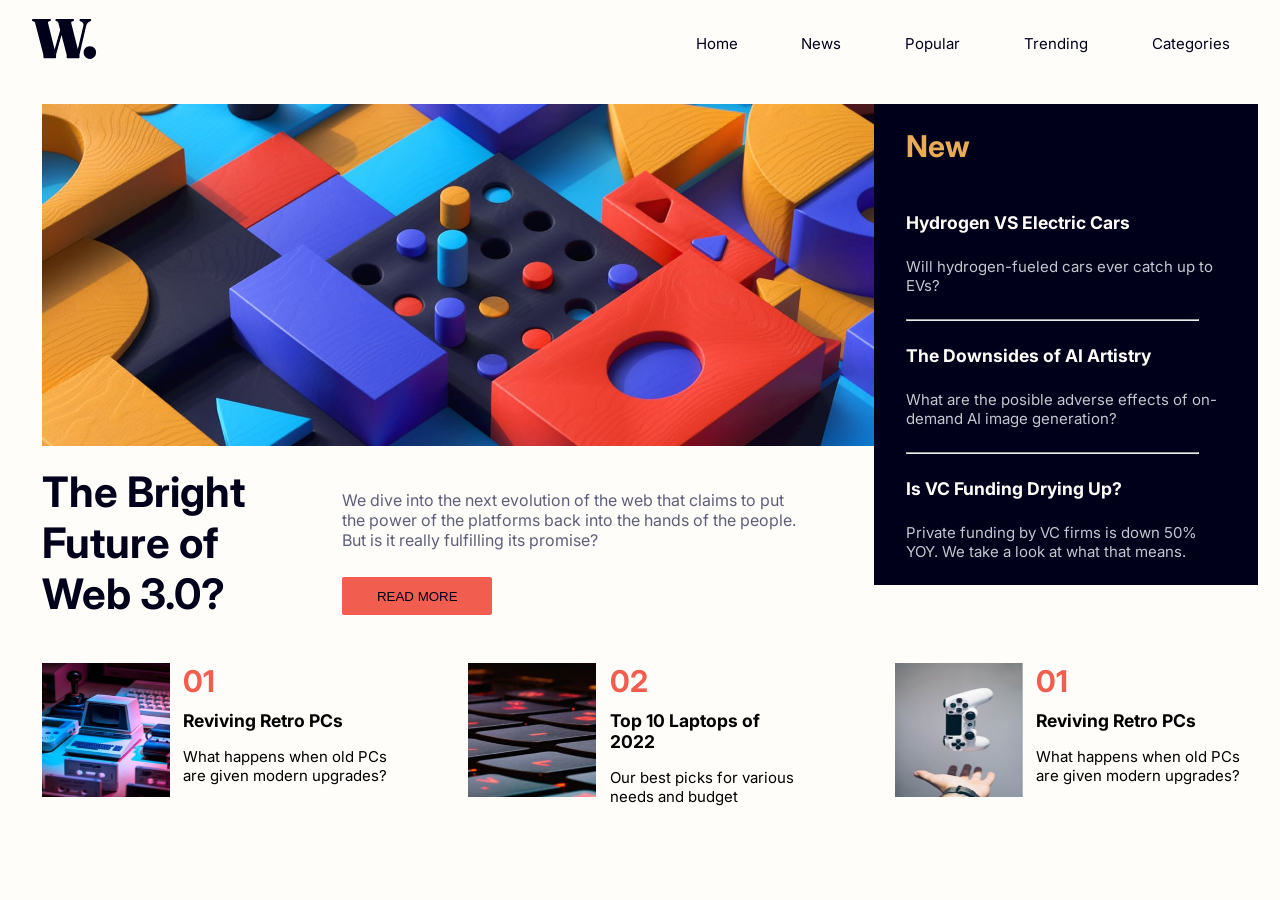
<file: index.html>
<!DOCTYPE html>
<html lang="en">
<head>
    <meta charset="UTF-8">
    <meta name="viewport" content="width=device-width, initial-scale=1.0">
    <link rel="stylesheet" href="style.css">
    <link rel="icon" type="image/png" sizes="32x32" href="./assets/images/favicon-32x32.png">
    <title>News Blog</title>
</head>
<body>
    <!--header/navigation bar-->
    <nav>
        <div class="nav-left">
            <svg width="65" height="40" xmlns="http://www.w3.org/2000/svg"><path d="M23.016 39.2c.317 0 .574-.093.77-.28.196-.187.294-.457.294-.812v-1.82c0-.448.033-.84.098-1.176.065-.336.145-.663.238-.98l5.09-18.122 4.822 18.57c.112.384.193.682.243.895l.023.099c.047.215.07.453.07.714v1.82c0 .355.098.625.294.812.196.187.453.28.77.28h10.696c.299 0 .55-.093.756-.28.205-.187.308-.457.308-.812v-1.82c0-.373.023-.705.07-.994.047-.29.135-.677.266-1.162L54.04 7.224c.299-1.25.765-2.254 1.4-3.01.635-.756 1.363-1.311 2.184-1.666l.672-.308c.336-.168.574-.331.714-.49.14-.159.21-.369.21-.63 0-.336-.117-.607-.35-.812C58.637.103 58.287 0 57.82 0h-8.904c-.467 0-.817.103-1.05.308-.233.205-.35.476-.35.812 0 .261.06.471.182.63.121.159.313.303.574.434l.616.224c1.12.41 1.871.999 2.254 1.764s.453 1.661.21 2.688l-5.535 23.486-6.477-25.81c-.133-.58-.17-1.018-.11-1.31l.026-.104c.093-.29.317-.49.672-.602l1.232-.336c.299-.112.518-.257.658-.434a.986.986 0 0 0 .21-.63c0-.355-.112-.63-.336-.826C41.468.098 41.122 0 40.656 0H24.78c-.448 0-.789.098-1.022.294-.233.196-.35.471-.35.826 0 .224.06.415.182.574.121.159.322.294.602.406l1.176.42c.261.093.462.243.602.448.14.205.294.607.462 1.204l1.751 6.742-5.553 19.475L16.128 4.48c-.147-.49-.194-.898-.14-1.223l.028-.135c.093-.345.327-.574.7-.686l1.456-.336c.504-.168.756-.504.756-1.008 0-.336-.112-.602-.336-.798C18.368.098 18.022 0 17.556 0H1.344C.896 0 .56.098.336.294.112.49 0 .756 0 1.092c0 .224.056.434.168.63.112.196.29.35.532.462l1.232.392c.355.13.625.308.812.532.187.224.345.579.476 1.064l7.84 30.408c.112.43.191.751.238.966.047.215.07.462.07.742v1.82c0 .355.103.625.308.812.205.187.467.28.784.28h10.556Zm34.804.7c1.195 0 2.263-.29 3.206-.868a6.338 6.338 0 0 0 2.24-2.338c.55-.98.826-2.04.826-3.178 0-1.157-.275-2.212-.826-3.164a6.325 6.325 0 0 0-2.24-2.282c-.943-.57-2.011-.854-3.206-.854-1.157 0-2.207.285-3.15.854a6.325 6.325 0 0 0-2.24 2.282c-.55.952-.826 2.007-.826 3.164 0 1.139.275 2.198.826 3.178.55.98 1.297 1.76 2.24 2.338.943.579 1.993.868 3.15.868Z" fill="#00001A"/></svg>
        </div>


        <div class="nav-right">
            <a href="#">Home</a>
            <a href="#">News</a>
            <a href="#">Popular</a>
            <a href="#">Trending</a>
            <a href="#">Categories</a>

        </div>
     <!--
        <div id="mySidepanel" class="sidepanel">
            <a href="javascript:void(0)" class="closebtn" onclick="closeNav()"><svg width="32" height="31" xmlns="http://www.w3.org/2000/svg"><g fill="#00001A" fill-rule="evenodd"><path d="m2.919.297 28.284 28.284-2.122 2.122L.797 2.419z"/><path d="M.797 28.581 29.081.297l2.122 2.122L2.919 30.703z"/></g></svg></a>
            <a href="#">Home</a>
            <a href="#">News</a>
            <a href="#">Popular</a>
            <a href="#">Trending</a>
            <a href="#">Categories</a>
        </div>
          
      
        <button class="openbtn" onclick="openNav()"><svg width="40" height="17" xmlns="http://www.w3.org/2000/svg"><g fill="#00001A" fill-rule="evenodd"><path d="M0 0h40v3H0zM0 7h40v3H0zM0 14h40v3H0z"/><path d="M0 0h40v3H0z"/></g></svg></button>
     -->
    
    

        
    </nav>

    <!--body of the page-->
    
    <div class="page">
        <!--first section-->
        <div class="first">
            <div class="first-image">
            <img src="./images/image-web-3-desktop.jpg" alt="">
            </div>

            <div class="firstbox">
                <div class="first-future">
                    <h2> The Bright Future of Web 3.0?</h2>
                </div>

                <div class="first-left">
                    <p>We dive into the next evolution of the web that claims to put the power of the platforms back into the hands of the people. But is it really fulfilling its promise?</p>
                    <button  type="submit">READ MORE</button>
                </div>
            </div>

        </div>

        <!--right section of the page-->
        <div class="rightbox">
            <div class="right">

                <h1>New</h1>

                <div class="right-one">
                    <h3>Hydrogen VS Electric Cars</h3>
                    <p>Will hydrogen-fueled cars ever catch up to EVs?</p>
                </div>
                    <hr>
                <div class="right-two">
                    <h3>The Downsides of AI Artistry</h3>
                    <p>What are the posible adverse effects of on-demand AI image generation?</p>
                </div>
                    <hr>
                <div class="right-three">
                    <h3>Is VC Funding Drying Up?</h3>
                    <p>Private funding by VC firms is down 50% YOY. We take a look at what that means.</p>

                </div>
                
            </div>

        </div>
    </div>
    <div  class="pageend">

        <!--last section-->

        <div class="last">
            <div class="lastbox">
                <div class="lastimg">
                    <img src="./images/image-retro-pcs.jpg" alt="">
                </div>
                <div class="lastcard">
                    <h1>01</h1>
                    <h3>Reviving Retro PCs</h3>
                    <p>What happens when old PCs are given modern upgrades?</p>
                </div>

            </div>

            <div class="lastbox">
                <div class="lastimg">
                    <img src="./images/image-top-laptops.jpg" alt="">
                </div>
                <div class="lastcard">
                    <h1>02</h1>
                    <h3>Top 10 Laptops of 2022</h3>
                    <p>Our best picks for various needs and budget</p>
                </div>

            </div>

            <div class="lastbox">
                <div class="lastimg">
                    <img src="./images/image-gaming-growth.jpg" alt="">
                </div>
                <div class="lastcard">
                    <h1>01</h1>
                    <h3>Reviving Retro PCs</h3>
                    <p>What happens when old PCs are given modern upgrades?</p>
                </div>

            </div>




        </div>

    </div>

<script src="app.js"></script>
    
    
</body>
</html>
</file>
<file: style.css>
@import url('https://fonts.googleapis.com/css2?family=Inter:wght@100..900&display=swap');

:root {
     
    --orange: hsl(35, 77%, 62%);
    --red: hsl(5, 85%, 63%);
    --white: hsl(36, 100%, 99%);
    --Grayishblue: hsl(233, 8%, 79%);
    --Darkgrayishblue: hsl(236, 13%, 42%);
    --Verydarkblue: hsl(240, 100%, 5%);

}


* {
    margin: 0;
    padding: 0;
    box-sizing: border-box;
}


body{
    font-size: 15px;
    font-family: "Inter", sans-serif;
    background-color: var(--white);
    width: 100vw;
    height: 100vh;
    overflow-x: hidden;
    
}

nav{
    display: flex;
    flex-direction: row;
    width: 100%;
    height: 40px;
}

.nav-left{
    width: 50%;
    justify-content: space-around;
    margin-left: 2pc;
    margin-top: 1.2pc;
}

.nav-right{
    width: 50%;
    justify-content: space-around;
    text-align: center;
    display: flex;
    flex-direction: row;
    padding: 8px 8px;
    margin: 10px 10px;
    margin-top: 1.6pc;
}

.sidepanel  {
    width: 0;
    position: fixed;
    z-index: 1;
    height: 250px;
    top: 0;
    left: 0;
    background-color: var(--white);
    overflow-x: hidden;
    transition: 0.5s;
    padding-top: 60px;
    display: none;
  }
  
  .sidepanel a {
    padding: 8px 8px 8px 32px;
    text-decoration: none;
    font-size: 25px;
    color: var(--Verydarkblue);
    display: block;
    transition: 0.3s;
  }
  
  .sidepanel a:hover {
    color: var(--red);
  }
  
  .sidepanel .closebtn {
    position: absolute;
    top: 0;
    right: 25px;
    font-size: 36px;
  }
  
  .openbtn {
    font-size: 20px;
    cursor: pointer;
    padding: 10px 15px;
    border: none;
    display: none;
  }
  

a{ 
    color: var(--Verydarkblue);
    text-decoration: none;
    font-weight: 400;
}

a:hover{
    color: var(--red);
    cursor: pointer;
}

.page{
    display: flex;
    flex-direction: row;
    width: 100%;
    margin-top: 4pc;
  
    
   
}


.first{
    display: flex;
    flex-direction: column;
    width: 60%;
    margin-left: 2.6pc;

}

.first-image{
    display: flex;
    flex-direction: row;
    width: 50%;
    height: 45%;
}


.firstbox{
    display: flex;
    flex-direction: row;
    width: 100%;
    margin-top: 1pc;
}
.first-future{
    display: flex;
    flex-direction: row;
    width: 35%;
    font-weight: 700;
    font-size: 28px;
    justify-content: space-around;
    text-align: left;
    color: var(--Verydarkblue);

}

.first-left{
    display: flex;
    flex-direction: column;
    width: 65%;
    font-size: 16px;
    color: var(--Darkgrayishblue);
}

.first-left button{
    margin: 4px 4px;
    padding: 4px 10px;
    background-color: var(--red);
    color: var(--Verydarkblue);
    border-radius: 2px;
    border: none;
    width: 30%;
    margin-top: 0.2pc;
    height: 30%;
    cursor: pointer;
    margin-left: 2pc;
    
}

.first-left button:hover{
    color: var(--white);
    background-color: var(--Verydarkblue);
}

.rightbox{
    display: flex;
    flex-direction: row;
    width: 30%;
    margin-left: 4pc;
    background-color: var(--Verydarkblue);
    color: var(--white);
    height: 60%;
}


.right{
    display: flex;
    flex-direction: column;
    width: 90%;
    
}

.right h1, h3,p{
    margin-left: 2pc;
    margin-top: 1.5pc;
    margin-bottom: 1.5pc;

    
}

.right h1{
    color: var(--orange);
}

.right p{
    color: var(--Grayishblue);
}

.right h3:hover{
    color: var(--orange);
}

.right hr{
    color: var(--Grayishblue);
    width: 85%;
    margin-left: 2pc;
}

.pageend{
    display: flex;
    flex-direction: column;
    margin-top: -10pc;
    
}
.last{
    display: flex;
    flex-direction: row;
    width: 100%;
    margin-left: 2.6pc;
}

.lastbox{
    display: flex;
    flex-direction: row;
    width: 100%;
    
}

.lastimg{
    width: 50%;
}

.lastimg img{
    height: 80%;
    width: 60%;
}



.lastcard{
    width: 50%;
    height: 30%;
    margin-left: -6.5pc;
}

.lastcard h1{
    color: var(--red);
    margin-left: 2pc;
    font-weight: 700;
}

.lastcard h3{
    margin-top: 0.7pc;

}

.lastcard h3:hover{
    color: var(--red);
    cursor: pointer;
}

.lastcard p{
    width: 100%;
    margin-top: -0.5pc;
}



@media (max-width:1280px) and (min-width:852px){

.first-image img{
    width: 70vw;
    height: 38vh;
}

.firstbox{
    margin-top: 6pc;
}

.last{
    margin-top: 8pc;
}

}

@media (max-width:1187px){

.first-image img{
    width: 62vw;
}

}



@media  (min-width:738px) and (max-width:1024px) {

body{
    overflow-x: hidden;
}

nav{
    display: flex;
    flex-direction: row;
    width: 100%;
    height: 40px;
}
    
.nav-left{
    width: 50%;
    justify-content: space-around;
    margin-left: 1pc;
    margin-top: 1.2pc;
}
    
.nav-right{
    width: 50%;
    justify-content: space-around;
    text-align: center;
    display: flex;
    flex-direction: row;
    padding: 8px 8px;
    margin: 10px 10px;
    margin-top: 1.6pc;
}

.first{
    display: flex;
    flex-direction: column;
    width: 50%;
    margin-left: 1.6pc;

}

.first-image{
    display: flex;
    flex-direction: row;
    width: 28%;
    height: 33%;
}

.first-future{
    width: 40%;
    font-weight: 700;
    font-size: 28px;
    justify-content: space-around;
    text-align: left;
    color: var(--Verydarkblue);

}

.first-left{
    display: flex;
    flex-direction: column;
    width: 60%;
    font-size: 16px;
    color: var(--Darkgrayishblue);
   
}

.first-left button{
    margin: 4px 4px;
    padding: 4px 10px;
    background-color: var(--red);
    color: var(--Verydarkblue);
    border-radius: 2px;
    border: none;
    width: 60%;
    margin-top: 0.2pc;
    height: 30%;
    cursor: pointer;
    margin-left: 2pc;
    
}

.rightbox{
    display: flex;
    flex-direction: row;
    width: 28%;
    margin-left: 9.5pc;
    background-color: var(--Verydarkblue);
    color: var(--white);
    height: 60%;
}

.pageend{
    margin-top: -10pc;
}

.last{
    margin-left: 1.6pc;
    margin-top: 12pc;
}

.lastcard{
    width: 50%;
    height: 30%;
    margin-left: -5pc;
}

.lastcard h1{
    color: var(--red);
    margin-left: 2pc;
    font-weight: 700;
}

.lastcard h3{
    margin-top: 0.7pc;

}








}

@media (max-width:984px) and (min-width:778px) {
.first{
    margin-bottom: 5pc;
}
.firstbox{
    width: 60vw;
    margin-top: 8pc;
}

.first-image img{
    width: 62vw;
    height: 40vh;
}

.first-left button{
    height: 40%;
    padding: 10px 10px;
}

.last{
    margin-top: 9pc;
}
    
}

@media (max-width:1108px) and (min-width:768px){

.first-image img{
    height: 15vh;
    margin-bottom: 6pc;
}



}


@media (max-width:768px) and (min-width:554px){

body{
    overflow-x: hidden;
}

.first{
    margin-bottom: 8pc;
}
.first-image{
    display: flex;
    flex-direction: row;
    width: 50vw;
    height: 50%;
}

.first-future{
    width: 40%;
    font-weight: 600;
    font-size: 22px;
    justify-content: space-around;
    text-align: left;
    color: var(--Verydarkblue);

}

.first-left{
    display: flex;
    flex-direction: column;
    width: 60%;
    font-size: 12px;
    color: var(--Darkgrayishblue);
   
}

.first-left button{
    margin: 4px 4px;
    padding: 7px 10px;
    background-color: var(--red);
    color: var(--Verydarkblue);
    border-radius: 2px;
    border: none;
    width: 60%;
    margin-top: 0.2pc;
    height: 50%;
    cursor: pointer;
    margin-left: 2pc;
    
}

.rightbox{
    display: flex;
    flex-direction: row;
    width: 32%;
    margin-left: 7pc;
    background-color: var(--Verydarkblue);
    color: var(--white);
    height: 30%;
}

.right h1{
    margin-bottom: 0.7pc;
}
.right h3{
font-size: 16px;
}

.right p{
    font-size: 12px;
}

.pageend{
    margin-top: -10pc;
}

.last{
    margin-left: 1.6pc;
    
    
}

.lastcard{
    width: 40%;
    height: 30%;
    margin-left: -5pc;
}



.lastcard h1{
    color: var(--red);
    margin-left: 2.4pc;
    font-weight: 700;
    
}

.lastcard h3{
    margin-top: 0.7pc;
    margin-left: 2.5pc;
    font-size: 14px;

}

.lastcard p{
    margin-left: 2.5pc;
    font-size: 10px;
}


}



@media (min-width:375px) and (max-width:554px){

.nav-left{
    margin-left: 0.5pc;
}

.nav-right{
    display: none;
}
/*
.sidepanel  {
    width: 0;
    position: fixed;
    z-index: 1;
    height: 100vh;
    top: 0;
    left: 0;
    background-color: var(--white);
    overflow-x: hidden;
    transition: 0.5s;
    padding-top: 60px;
    display: flex;
    flex-direction: column;
  }
  
  .sidepanel a {
    padding: 8px 8px 8px 32px;
    text-decoration: none;
    font-size: 16px;
    color: var(--Verydarkblue);
    display: block;
    transition: 0.3s;
  }
  
  .sidepanel a:hover {
    color: var(--red);
  }
  
  .sidepanel{
    position: absolute;
    top: 0;
    left: 8pc;

  } 
  
  .closebtn {
    position: absolute;
    top: 0;
    right: 25px;
    font-size: 26px;
  }
  
  .openbtn {
    font-size: 20px;
    cursor: pointer;
    padding: 10px 15px;
    border: none;
    display: flex;
    background-color: var(--white);
    margin-left: 6pc;
    margin-top: 1.2pc;
  }
*/



.page{
    display: flex;
    width: 100vw;
    flex-direction: column;
    overflow-x: hidden;
}
.first{
    display: flex;
    flex-direction: column;
    width: 100%;
    overflow-x: hidden;
}

.first, .rightbox, .pageend{
    overflow-x: hidden;
    overflow: hidden;
    margin-left: 1pc;
}

.first-image img{
    width: 90vw;
    height: 50vh;    
    display: flex;
    flex-direction: column;
}

.firstbox, .first-future, .first-left{
    display: flex;
    flex-direction: column;
    width: 100%;
}

.first-future{
    width: 90%;
}

.first-left{
    margin-left: -2pc;
    font-size: 16px;
    word-spacing: 2px;


}

.first-left button{
    width: 45vw;
    height: 8vh;
    padding: 6px 6px;
    margin-bottom: 2pc;
}


.rightbox{
    display: flex;
    flex-direction: column;
    width: 90vw;
    margin-bottom: 6pc;
}

.last{
    display: flex;
    flex-direction: column;
    width: 100vw;
    margin-top: 6pc;
    margin-left: 0;
}

.lastcard{
  margin-left: -5.5pc;
  width: 60vw;
}



}

@media (min-width:320px) and (max-width:554px){
.nav-left{
    margin-left: 0.5pc;
}

.nav-right{
    display: none;
}

/*.sidepanel  {
    width: 0;
    position: fixed;
    z-index: 1;
    height: 100vh;
    top: 0;
    left: 0;
    background-color: var(--white);
    overflow-x: hidden;
    transition: 0.5s;
    padding-top: 60px;
    display: flex;
    flex-direction: column;
  }
  
  .sidepanel a {
    padding: 8px 8px 8px 32px;
    text-decoration: none;
    font-size: 16px;
    color: var(--Verydarkblue);
    display: block;
    transition: 0.3s;
  }
  
  .sidepanel a:hover {
    color: var(--red);
  }
  
  .sidepanel{
    position: absolute;
    top: 0;
    left: 4.5pc;

  } 
  
  .closebtn {
    position: absolute;
    top: 0;
    right: 15px;
    font-size: 26px;
  }
  
  .openbtn {
    font-size: 20px;
    cursor: pointer;
    padding: 10px 15px;
    border: none;
    display: flex;
    background-color: var(--white);
    margin-left: 5pc;
    margin-top: 1.2pc;
  }
*/


.page{
    display: flex;
    width: 100vw;
    flex-direction: column;
    overflow-x: hidden;
}
.first{
    display: flex;
    flex-direction: column;
    width: 100%;
    overflow-x: hidden;
}

.first, .rightbox, .pageend{
    overflow-x: hidden;
    overflow: hidden;
    margin-left: 1pc;
}

.first-image img{
    width: 90vw;
    height: 50vh;    
    display: flex;
    flex-direction: column;
}

.firstbox, .first-future, .first-left{
    display: flex;
    flex-direction: column;
    width: 100%;
}

.first-future{
    width: 90%;
}

.first-left{
    margin-left: -2pc;
    font-size: 16px;
    word-spacing: 2px;


}

.first-left button{
    width: 45vw;
    height: 8vh;
    padding: 6px 6px;
    margin-bottom: 2pc;
}


.rightbox{
    display: flex;
    flex-direction: column;
    width: 90vw;
    margin-bottom: 6pc;
}

.last{
    display: flex;
    flex-direction: column;
    width: 100vw;
    margin-top: 6pc;
    margin-left: 0;
}

.lastcard{
  margin-left: -5.5pc;
  width: 60vw;
}

}
</file>
